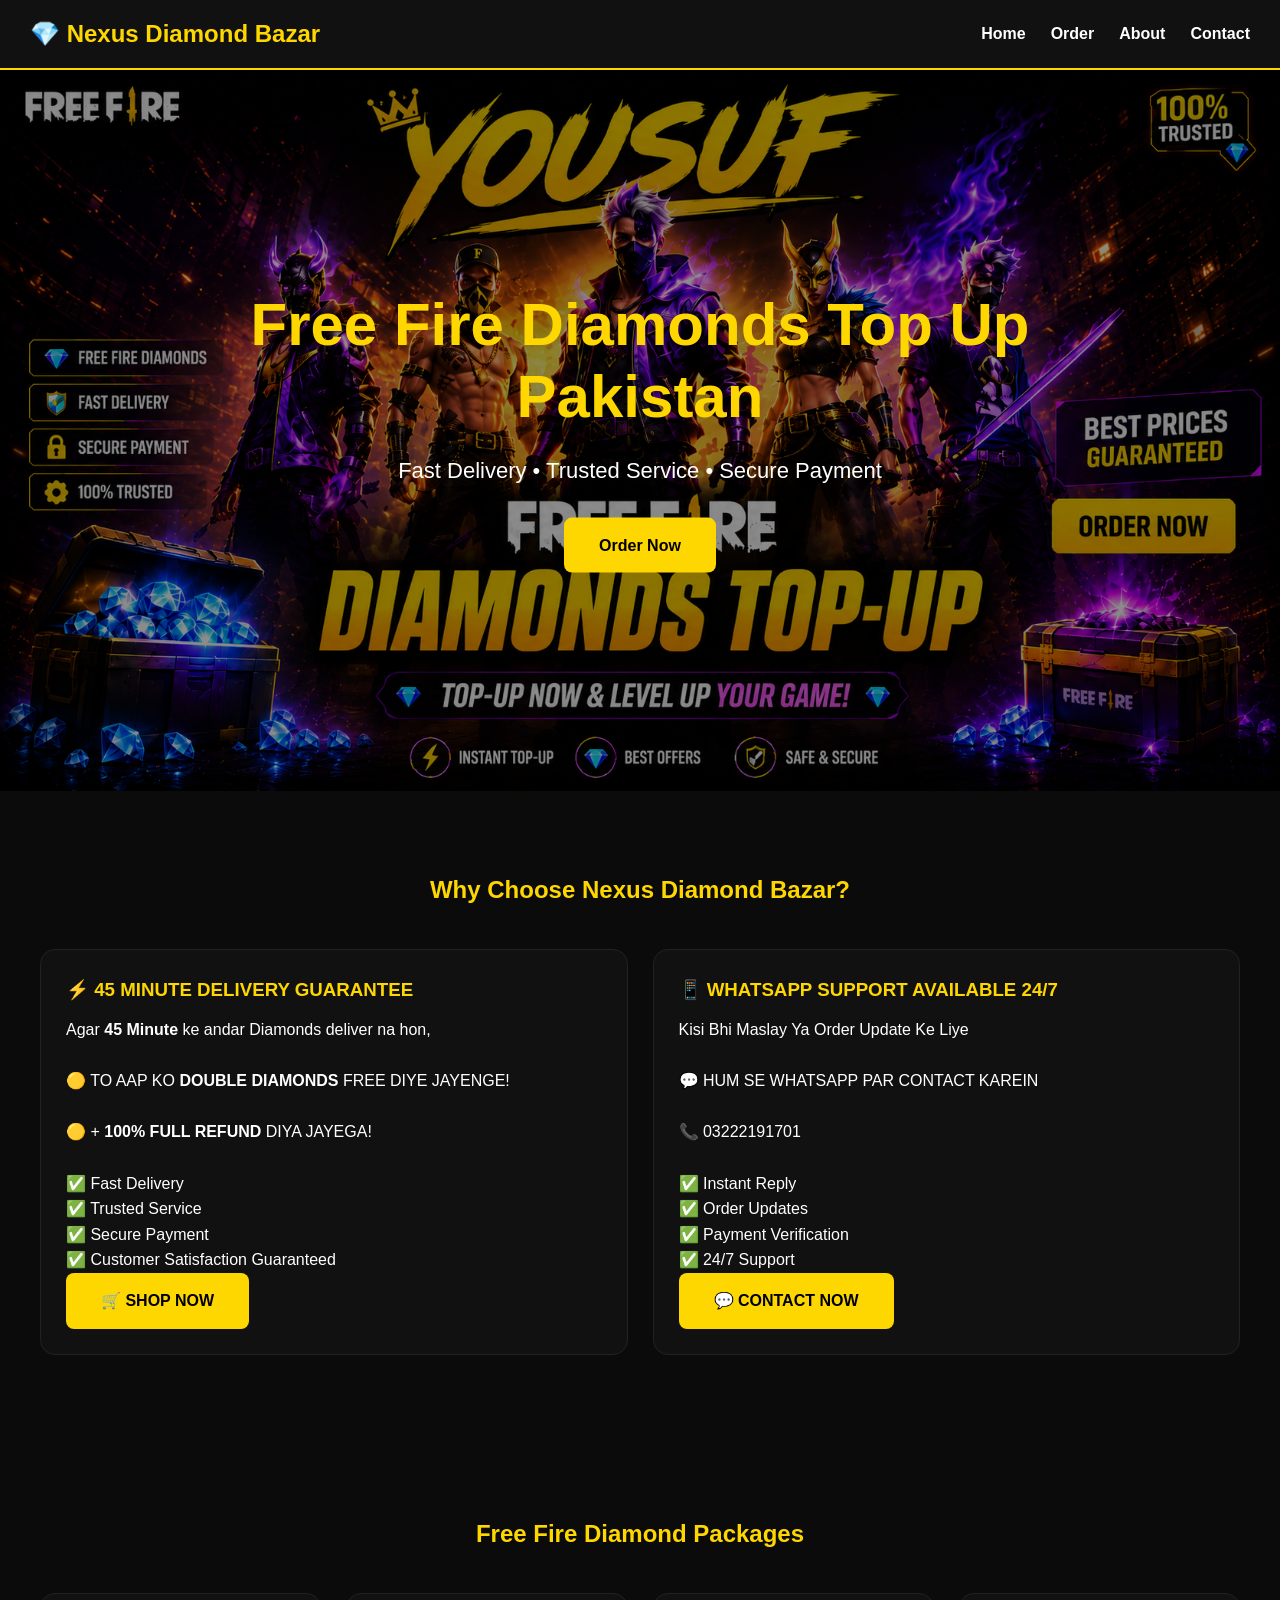
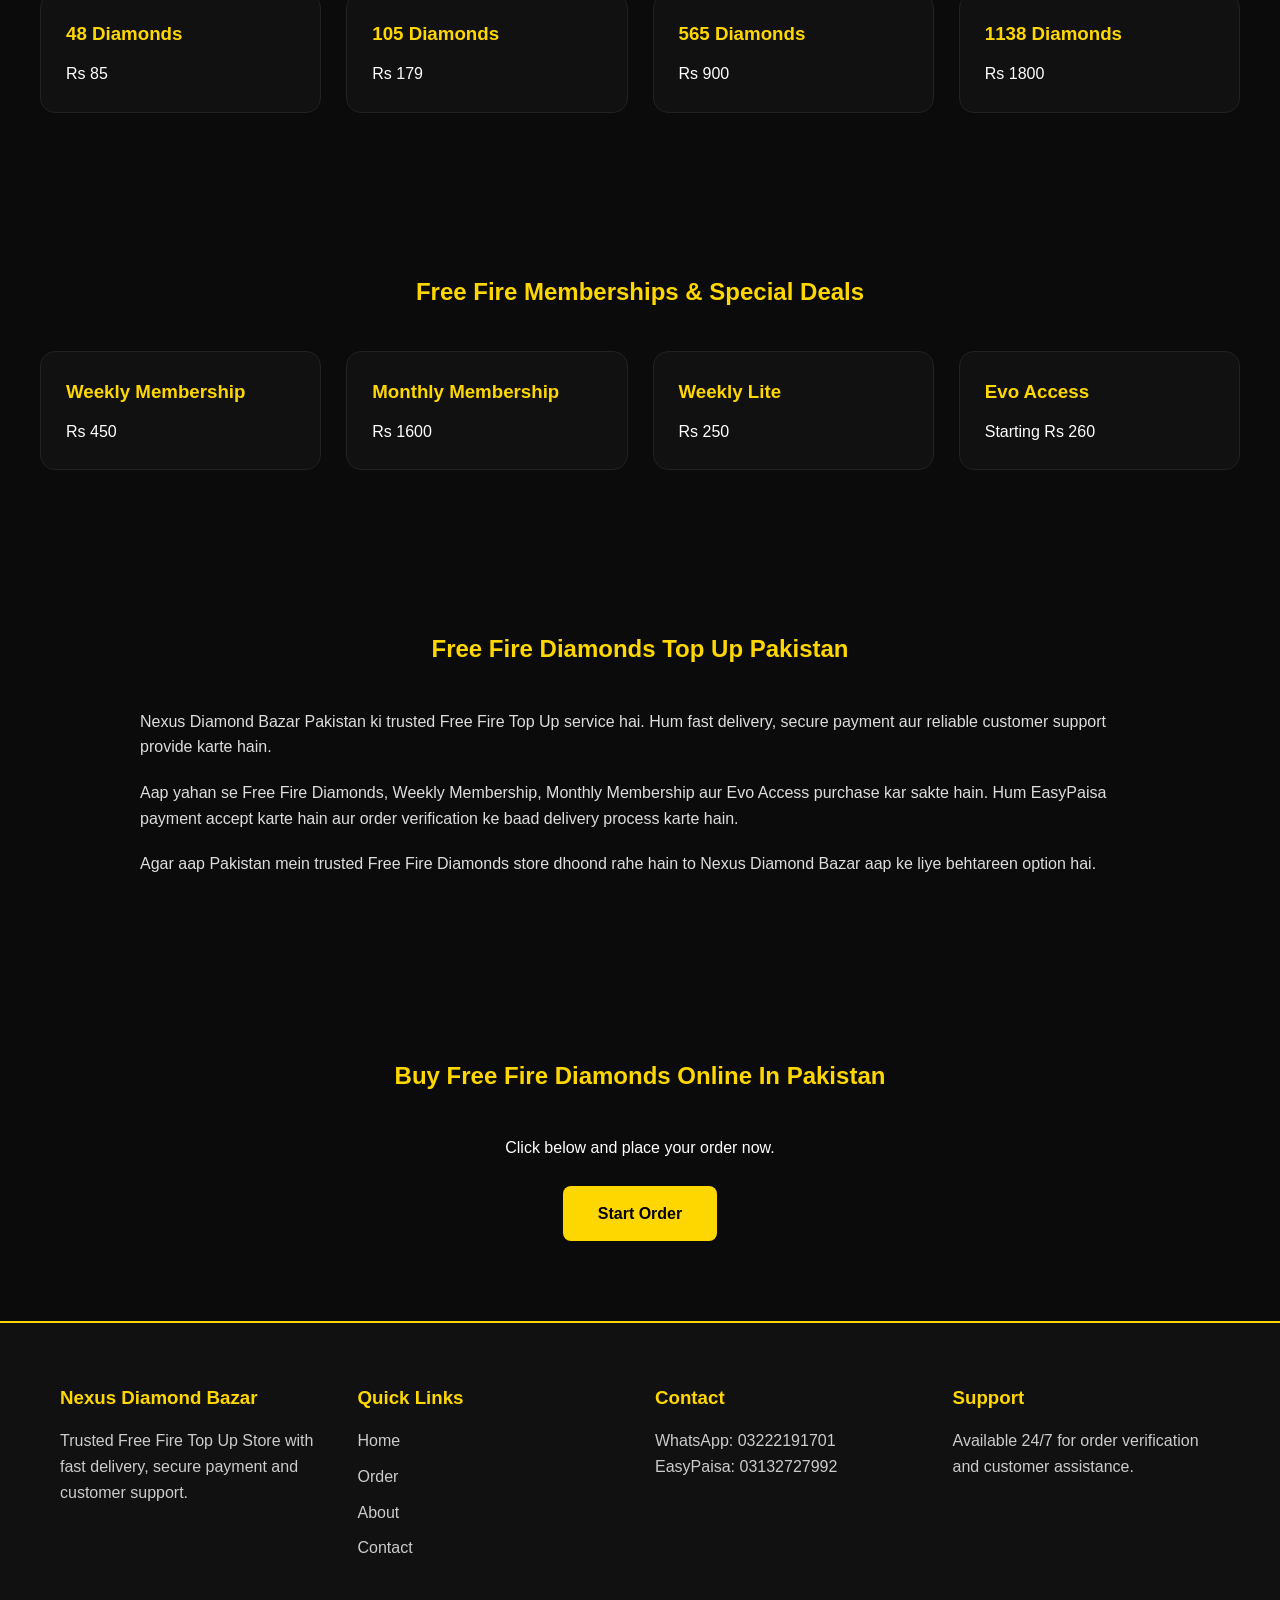
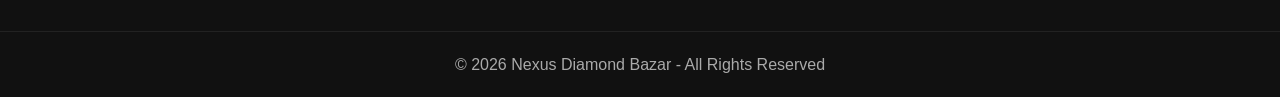
<file: index.html>
<!DOCTYPE html>
<html lang="en">

<head>
<meta charset="UTF-8">
<meta name="viewport" content="width=device-width, initial-scale=1.0">

<title>Free Fire Diamonds Top Up Pakistan | Nexus Diamond Bazar</title>

<meta name="description" content="Buy Free Fire Diamonds in Pakistan with fast delivery, secure EasyPaisa payment and 24/7 WhatsApp support from Nexus Diamond Bazar.">

<meta name="keywords" content="Free Fire Diamonds Pakistan, Free Fire Top Up Pakistan, FF Diamonds, Weekly Membership, Monthly Membership, Evo Access">

<meta name="robots" content="index, follow">

<link rel="canonical" href="https://nexus-diamond-bazar-786.netlify.app/">

<meta property="og:title" content="Free Fire Diamonds Top Up Pakistan | Nexus Diamond Bazar">
<meta property="og:description" content="Fast Delivery • Trusted Service • Secure Payment">
<meta property="og:image" content="nexusimage.png">
<meta property="og:type" content="website">

<meta name="twitter:card" content="summary_large_image">
<meta name="twitter:title" content="Nexus Diamond Bazar">
<meta name="twitter:description" content="Trusted Free Fire Top Up Store">
<meta name="twitter:image" content="nexusimage.png">

<script type="application/ld+json">
{
  "@context":"https://schema.org",
  "@type":"Store",
  "name":"Nexus Diamond Bazar",
  "url":"https://nexus-diamond-bazar-786.netlify.app/",
  "telephone":"+923222191701",
  "description":"Free Fire Diamonds Top Up Pakistan",
  "areaServed":"Pakistan",
  "paymentAccepted":"EasyPaisa"
}
</script>

<link rel="stylesheet" href="style.css">

<style>
 /* ================= TRUST CARDS ================= */

.trust-card{
    background: linear-gradient(135deg,#111,#1a1a1a);
    border:2px solid gold;
    border-radius:15px;
    padding:30px 25px;
    text-align:center;
    box-shadow:0 0 15px rgba(255,215,0,.15);
}

.trust-card h3{
    color:gold;
    font-size:26px;
    font-weight:800;
    text-transform:uppercase;
    line-height:1.4;
    margin-bottom:20px;
}

.trust-card p{
    font-size:17px;
    line-height:2;
    color:#fff;
    margin-bottom:25px;
}

.trust-card strong{
    color:gold;
    font-size:20px;
    font-weight:800;
}

.trust-card .hero-btn{
    margin-top:10px;
}

.trust-card .hero-btn:hover{
    transform:translateY(-3px);
}

/* MOBILE */

@media(max-width:768px){

    .trust-card{
        padding:22px 18px;
    }

    .trust-card h3{
        font-size:20px;
        line-height:1.5;
    }

    .trust-card p{
        font-size:15px;
        line-height:1.8;
    }

    .trust-card strong{
        font-size:17px;
    }
}
</style>

</head>

<body>

<!-- ================= NAVBAR ================= -->

<header class="header">

    <div class="logo">
        💎 Nexus Diamond Bazar
    </div>

    <div class="menu-btn" onclick="toggleMenu()">
        ☰
    </div>

    <nav class="navbar" id="navbar">
        <a href="index.html">Home</a>
        <a href="payment.html">Order</a>
        <a href="about.html">About</a>
        <a href="contact.html">Contact</a>
    </nav>

</header>

<!-- ================= HERO ================= -->

<section class="hero">

    <img src="nexusimage.png"
         alt="Free Fire Diamonds Top Up Pakistan"
         class="hero-img">

    <div class="hero-content">
        <h1>Free Fire Diamonds Top Up Pakistan</h1>

        <p>
            Fast Delivery • Trusted Service • Secure Payment
        </p>

        <a href="payment.html" class="hero-btn">
            Order Now
        </a>
    </div>

</section>

<!-- ================= TRUST SECTION ================= -->

<section class="features">

    <h2>Why Choose Nexus Diamond Bazar?</h2>

    <div class="cards">

<div class="card">

    <h3>⚡ 45 MINUTE DELIVERY GUARANTEE</h3>

    <p>
        Agar <strong>45 Minute</strong> ke andar Diamonds deliver na hon,

        <br><br>

        🟡 TO AAP KO <strong>DOUBLE DIAMONDS</strong> FREE DIYE JAYENGE!

        <br><br>

        🟡 + <strong>100% FULL REFUND</strong> DIYA JAYEGA!

        <br><br>

        ✅ Fast Delivery
        <br>
        ✅ Trusted Service
        <br>
        ✅ Secure Payment
        <br>
        ✅ Customer Satisfaction Guaranteed

    </p>

    <a href="payment.html" class="hero-btn">
        🛒 SHOP NOW
    </a>

</div>

<div class="card">

    <h3>📱 WHATSAPP SUPPORT AVAILABLE 24/7</h3>

    <p>

        Kisi Bhi Maslay Ya Order Update Ke Liye

        <br><br>

        💬 HUM SE WHATSAPP PAR CONTACT KAREIN

        <br><br>

        📞 03222191701

        <br><br>

        ✅ Instant Reply
        <br>
        ✅ Order Updates
        <br>
        ✅ Payment Verification
        <br>
        ✅ 24/7 Support

    </p>

    <a href="https://wa.me/923222191701" class="hero-btn">
        💬 CONTACT NOW
    </a>

</div>

</section>

<!-- ================= POPULAR PACKAGES ================= -->

<section class="popular">

    <h2>Free Fire Diamond Packages</h2>

    <div class="cards">

        <div class="card">
            <h3>48 Diamonds</h3>
            <p>Rs 85</p>
        </div>

        <div class="card">
            <h3>105 Diamonds</h3>
            <p>Rs 179</p>
        </div>

        <div class="card">
            <h3>565 Diamonds</h3>
            <p>Rs 900</p>
        </div>

        <div class="card">
            <h3>1138 Diamonds</h3>
            <p>Rs 1800</p>
        </div>

    </div>

</section>

<!-- ================= SPECIAL DEALS ================= -->

<section class="deals">

    <h2>Free Fire Memberships & Special Deals</h2>

    <div class="cards">

        <div class="card">
            <h3>Weekly Membership</h3>
            <p>Rs 450</p>
        </div>

        <div class="card">
            <h3>Monthly Membership</h3>
            <p>Rs 1600</p>
        </div>

        <div class="card">
            <h3>Weekly Lite</h3>
            <p>Rs 250</p>
        </div>

        <div class="card">
            <h3>Evo Access</h3>
            <p>Starting Rs 260</p>
        </div>

    </div>

</section>

<!-- ================= SEO CONTENT ================= -->

<section class="about-section">

    <div class="about-container">

        <h2>Free Fire Diamonds Top Up Pakistan</h2>

        <p>
            Nexus Diamond Bazar Pakistan ki trusted Free Fire Top Up
            service hai. Hum fast delivery, secure payment aur
            reliable customer support provide karte hain.
        </p>

        <p>
            Aap yahan se Free Fire Diamonds, Weekly Membership,
            Monthly Membership aur Evo Access purchase kar sakte hain.
            Hum EasyPaisa payment accept karte hain aur order
            verification ke baad delivery process karte hain.
        </p>

        <p>
            Agar aap Pakistan mein trusted Free Fire Diamonds store
            dhoond rahe hain to Nexus Diamond Bazar aap ke liye
            behtareen option hai.
        </p>

    </div>

</section>

<!-- ================= CTA ================= -->

<section class="cta">

    <h2>Buy Free Fire Diamonds Online In Pakistan</h2>

    <p>
        Click below and place your order now.
    </p>

    <a href="payment.html" class="hero-btn">
        Start Order
    </a>

</section>

<!-- ================= FOOTER ================= -->

<footer class="footer">

    <div class="footer-container">

        <div class="footer-box">

            <h3>Nexus Diamond Bazar</h3>

            <p>
                Trusted Free Fire Top Up Store with fast delivery,
                secure payment and customer support.
            </p>

        </div>

        <div class="footer-box">

            <h3>Quick Links</h3>

            <a href="index.html">Home</a>
            <a href="payment.html">Order</a>
            <a href="about.html">About</a>
            <a href="contact.html">Contact</a>

        </div>

        <div class="footer-box">

            <h3>Contact</h3>

            <p>WhatsApp: 03222191701</p>
            <p>EasyPaisa: 03132727992</p>

        </div>

        <div class="footer-box">

            <h3>Support</h3>

            <p>
                Available 24/7 for order verification and customer assistance.
            </p>

        </div>

    </div>

    <div class="footer-bottom">
        © 2026 Nexus Diamond Bazar - All Rights Reserved
    </div>

</footer>

<script src="script.js"></script>

</body>
</html>
</file>
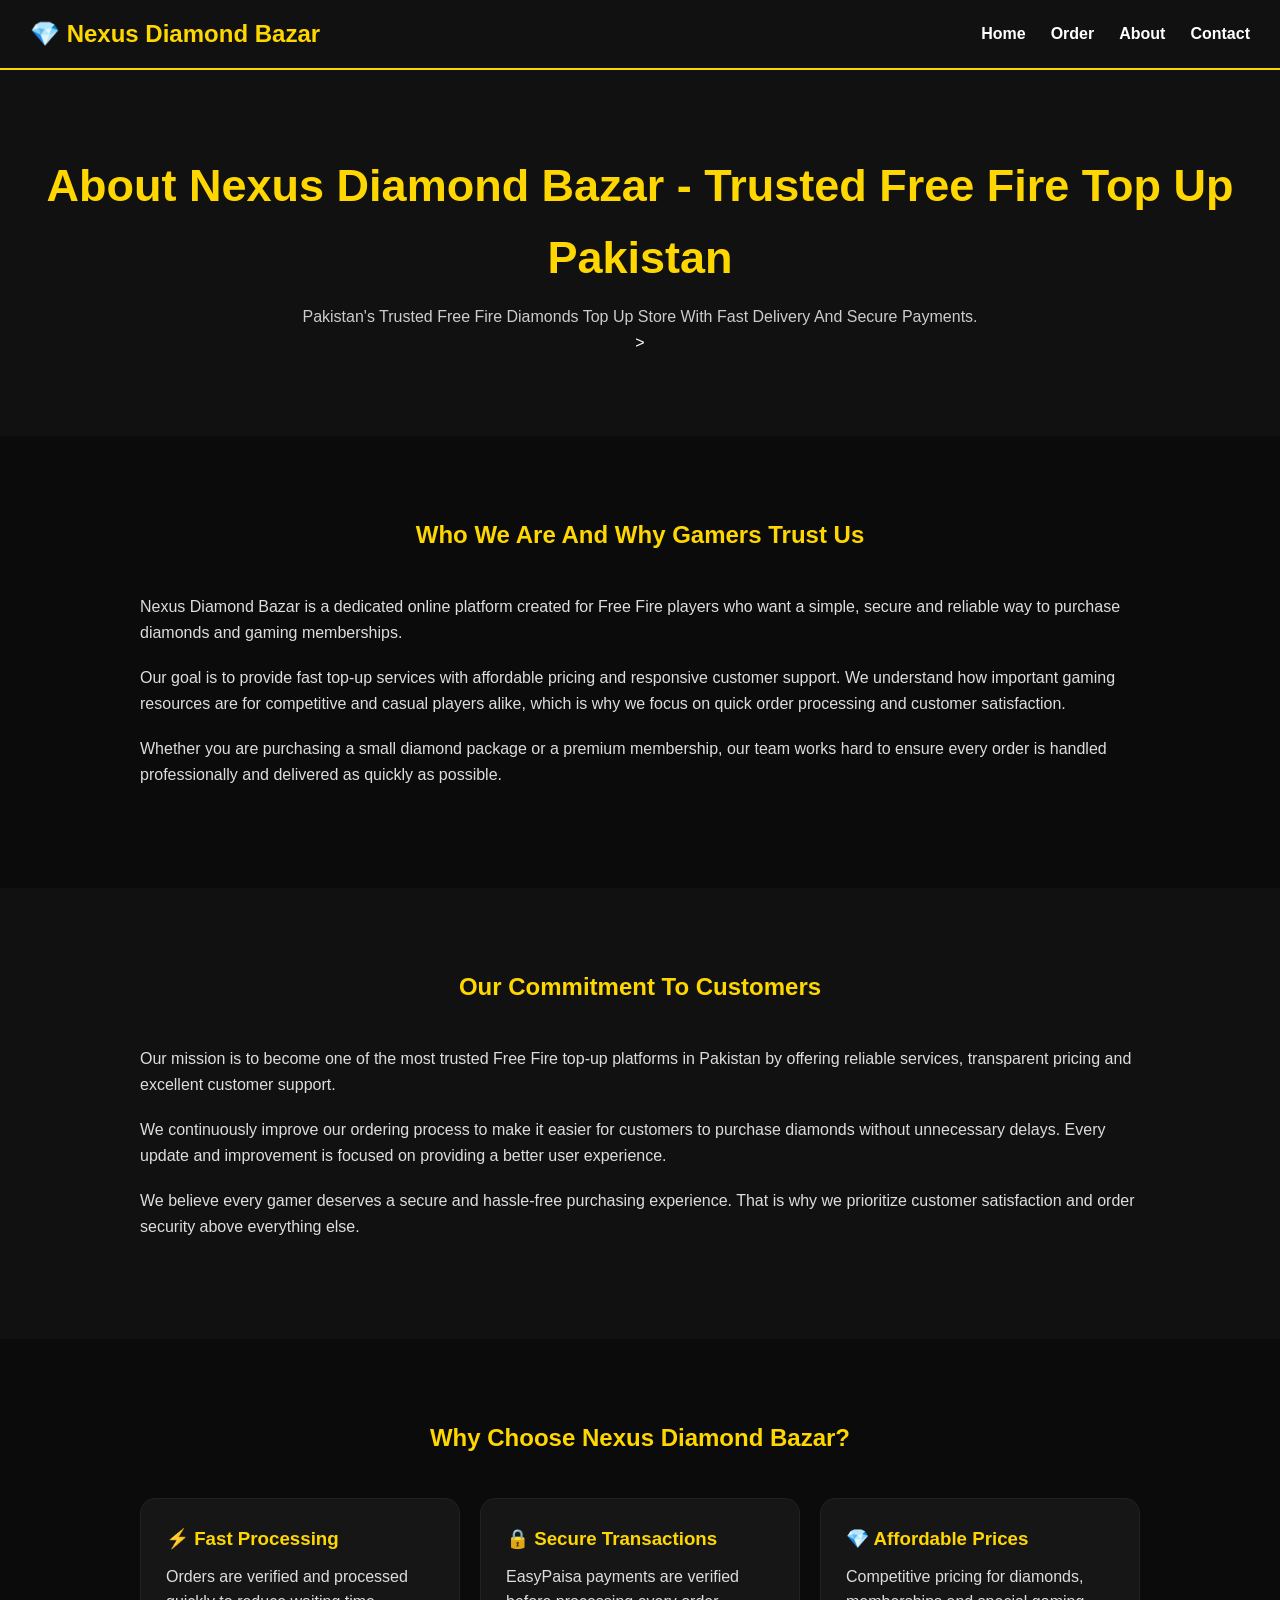
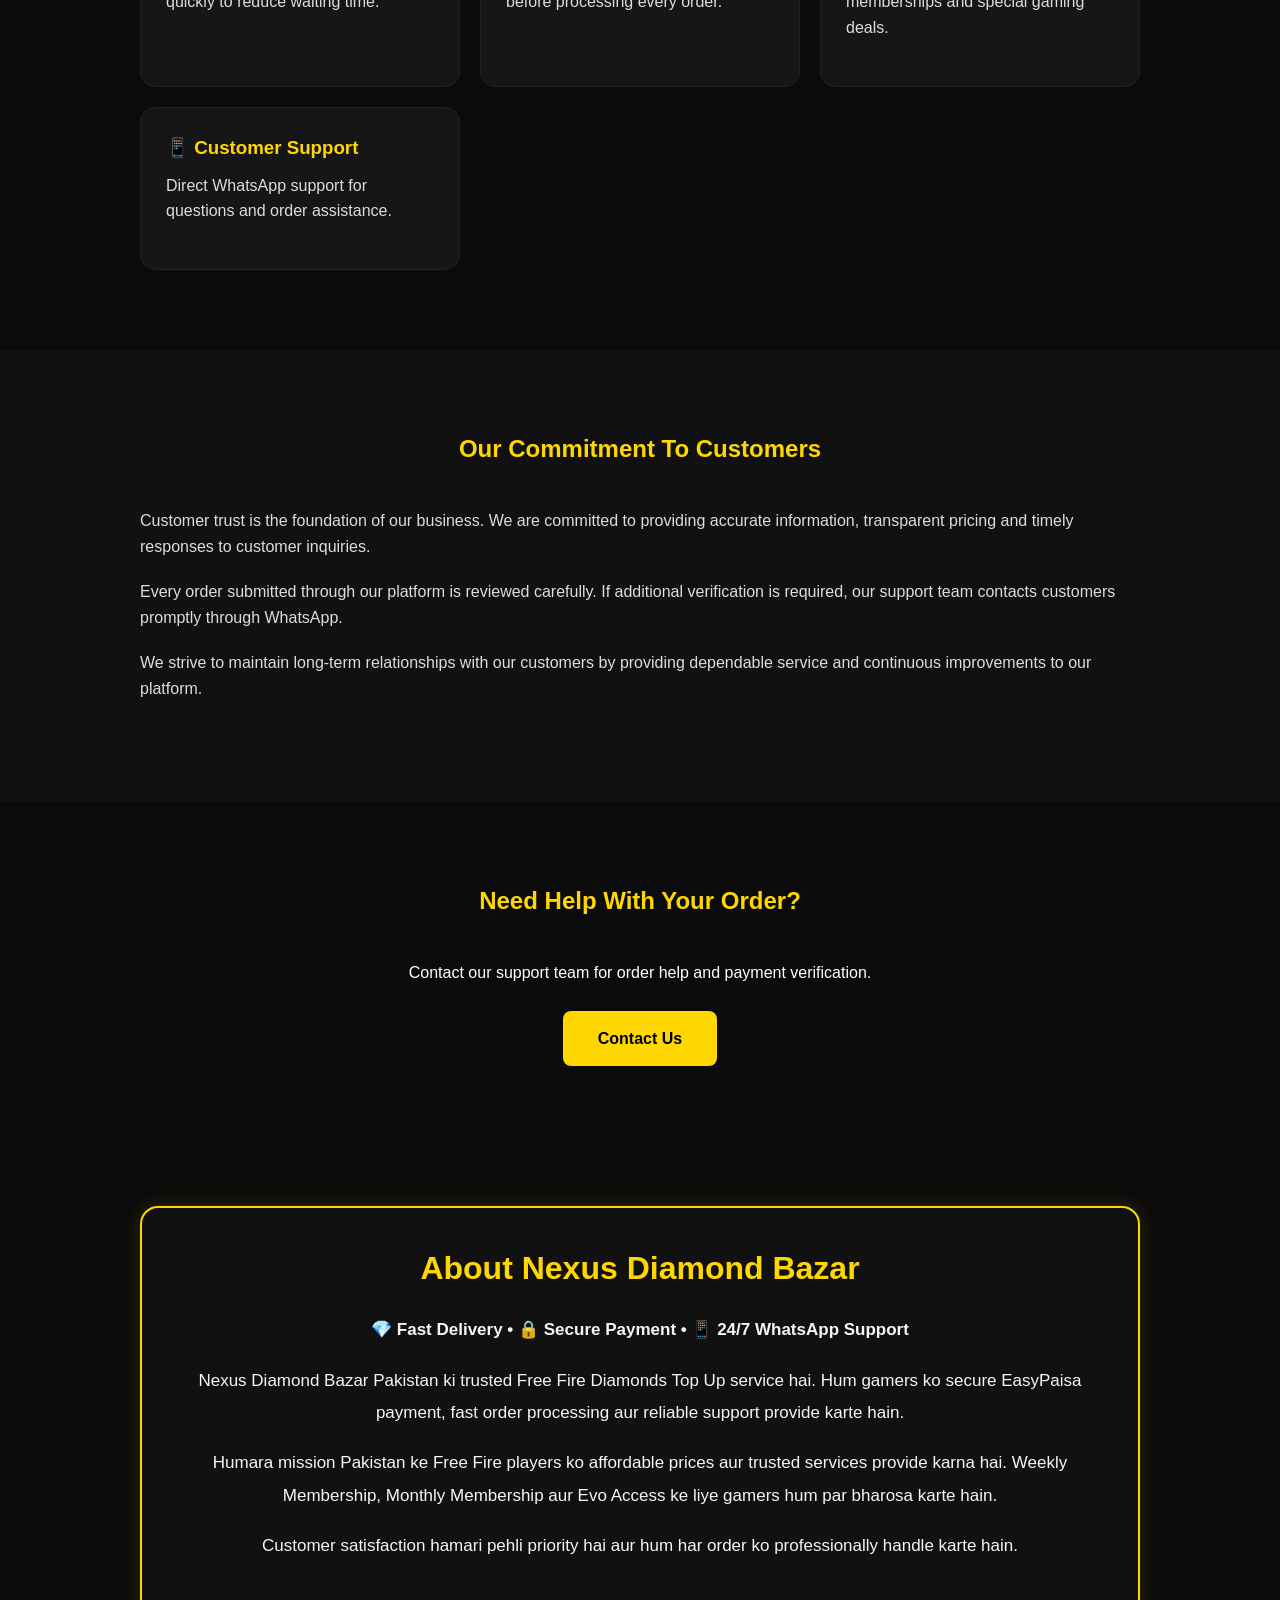
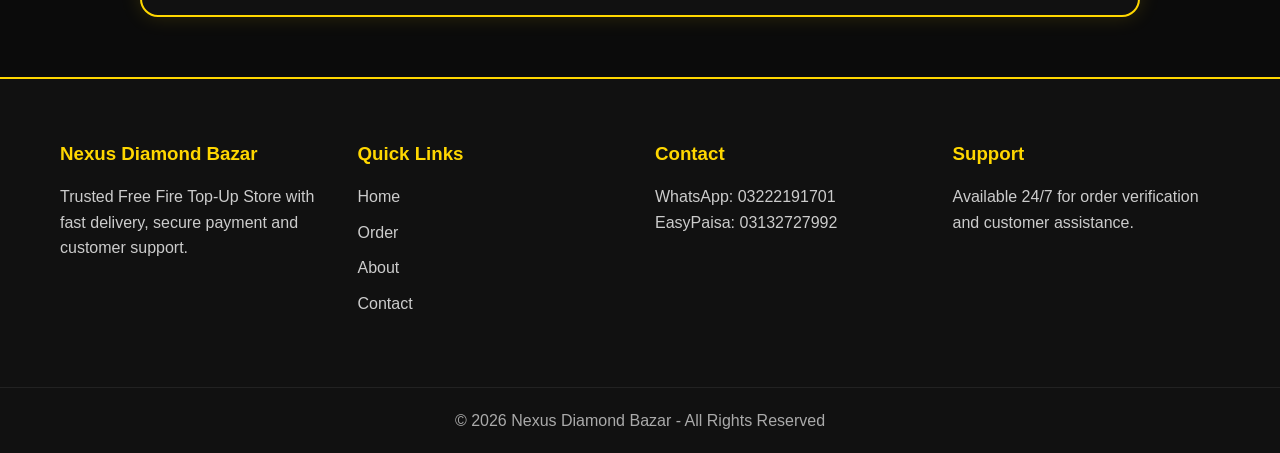
<file: about.html>
<!DOCTYPE html>
<html lang="en">
<head>
<meta charset="UTF-8">
<meta name="viewport" content="width=device-width, initial-scale=1.0">
<title>About Nexus Diamond Bazar | Trusted Free Fire Top Up Pakistan</title>

<meta name="description" content="Learn about Nexus Diamond Bazar, Pakistan's trusted Free Fire Diamonds Top Up platform. Fast delivery, secure EasyPaisa payments and 24/7 WhatsApp support.">

<meta name="keywords" content="About Nexus Diamond Bazar, Free Fire Top Up Pakistan, Buy Free Fire Diamonds Pakistan, FF Diamonds Pakistan, Weekly Membership Pakistan">

<meta name="robots" content="index, follow">

<link rel="canonical" href="https://nexus-diamond-bazar-786.netlify.app/about.html">

<meta property="og:title" content="About Nexus Diamond Bazar">
<meta property="og:description" content="Trusted Free Fire Diamonds Top Up Platform In Pakistan">
<meta property="og:image" content="nexusimage.png">
<meta property="og:type" content="website">

<meta name="twitter:card" content="summary_large_image">

<script type="application/ld+json">
{
 "@context":"https://schema.org",
 "@type":"Organization",
 "name":"Nexus Diamond Bazar",
 "url":"https://nexus-diamond-bazar-786.netlify.app/",
 "telephone":"+923222191701",
 "description":"Trusted Free Fire Diamond Top Up Platform In Pakistan"
}
</script>

<link rel="stylesheet" href="style.css">

<style>
    .seo-content{
max-width:1000px;
margin:60px auto;
padding:35px 25px;
background:#111;
border:2px solid gold;
border-radius:18px;
text-align:center;
box-shadow:0 0 20px rgba(255,215,0,.15);
}

.seo-content h2{
color:gold;
font-size:32px;
margin-bottom:20px;
}

.seo-tagline{
color:gold;
font-weight:700;
margin-bottom:25px;
font-size:18px;
}

.seo-content p{
color:#f5f5f5;
line-height:1.9;
font-size:17px;
margin-bottom:18px;
}
</style>

</head>
<body>

<!-- ================= NAVBAR ================= -->

<header class="header">

    <div class="logo">
        💎 Nexus Diamond Bazar
    </div>

    <div class="menu-btn" onclick="toggleMenu()">
        ☰
    </div>

    <nav class="navbar" id="navbar">
        <a href="index.html">Home</a>
        <a href="payment.html">Order</a>
        <a href="about.html">About</a>
        <a href="contact.html">Contact</a>
    </nav>

</header>

<!-- ================= PAGE HERO ================= -->

<section class="page-hero">

    <div class="page-hero-content">

        <h1>About Nexus Diamond Bazar - Trusted Free Fire Top Up Pakistan</h1>

      <p>
Pakistan's Trusted Free Fire Diamonds Top Up Store With Fast Delivery And Secure Payments.
</p>>

    </div>

</section>

<!-- ================= ABOUT SECTION ================= -->

<section class="about-section">

    <div class="about-container">

       <h2>Who We Are And Why Gamers Trust Us</h2>

        <p>
            Nexus Diamond Bazar is a dedicated online platform created for
            Free Fire players who want a simple, secure and reliable way
            to purchase diamonds and gaming memberships.
        </p>

        <p>
            Our goal is to provide fast top-up services with affordable
            pricing and responsive customer support. We understand how
            important gaming resources are for competitive and casual
            players alike, which is why we focus on quick order processing
            and customer satisfaction.
        </p>

        <p>
            Whether you are purchasing a small diamond package or a premium
            membership, our team works hard to ensure every order is handled
            professionally and delivered as quickly as possible.
        </p>

    </div>

</section>

<!-- ================= MISSION ================= -->

<section class="about-section dark-section">

    <div class="about-container">

       <h2>Our Commitment To Customers</h2>

        <p>
            Our mission is to become one of the most trusted Free Fire
            top-up platforms in Pakistan by offering reliable services,
            transparent pricing and excellent customer support.
        </p>

        <p>
            We continuously improve our ordering process to make it easier
            for customers to purchase diamonds without unnecessary delays.
            Every update and improvement is focused on providing a better
            user experience.
        </p>

        <p>
            We believe every gamer deserves a secure and hassle-free
            purchasing experience. That is why we prioritize customer
            satisfaction and order security above everything else.
        </p>

    </div>

</section>

<!-- ================= WHY CHOOSE US ================= -->

<section class="about-section">

    <div class="about-container">

        <h2>Why Choose Nexus Diamond Bazar?</h2>

        <div class="about-cards">

            <div class="about-card">
                <h3>⚡ Fast Processing</h3>
                <p>
                    Orders are verified and processed quickly to reduce
                    waiting time.
                </p>
            </div>

            <div class="about-card">
                <h3>🔒 Secure Transactions</h3>
                <p>
                    EasyPaisa payments are verified before processing
                    every order.
                </p>
            </div>

            <div class="about-card">
                <h3>💎 Affordable Prices</h3>
                <p>
                    Competitive pricing for diamonds, memberships and
                    special gaming deals.
                </p>
            </div>

            <div class="about-card">
                <h3>📱 Customer Support</h3>
                <p>
                    Direct WhatsApp support for questions and order
                    assistance.
                </p>
            </div>

        </div>

    </div>

</section>

<!-- ================= CUSTOMER COMMITMENT ================= -->

<section class="about-section dark-section">

    <div class="about-container">

        <h2>Our Commitment To Customers</h2>

        <p>
            Customer trust is the foundation of our business. We are
            committed to providing accurate information, transparent
            pricing and timely responses to customer inquiries.
        </p>

        <p>
            Every order submitted through our platform is reviewed
            carefully. If additional verification is required, our
            support team contacts customers promptly through WhatsApp.
        </p>

        <p>
            We strive to maintain long-term relationships with our
            customers by providing dependable service and continuous
            improvements to our platform.
        </p>

    </div>

</section>

<!-- ================= CONTACT CTA ================= -->

<section class="cta">

    <h2>Need Help With Your Order?</h2>

    <p>
        Contact our support team for order help and payment verification.
    </p>

    <a href="contact.html" class="hero-btn">
        Contact Us
    </a>

</section>

<section class="seo-content">

<h2>About Nexus Diamond Bazar</h2>

<p class="seo-tagline">
💎 Fast Delivery • 🔒 Secure Payment • 📱 24/7 WhatsApp Support
</p>

<p>
Nexus Diamond Bazar Pakistan ki trusted Free Fire Diamonds Top Up service hai.
Hum gamers ko secure EasyPaisa payment, fast order processing aur reliable support provide karte hain.
</p>

<p>
Humara mission Pakistan ke Free Fire players ko affordable prices aur trusted services provide karna hai.
Weekly Membership, Monthly Membership aur Evo Access ke liye gamers hum par bharosa karte hain.
</p>

<p>
Customer satisfaction hamari pehli priority hai aur hum har order ko professionally handle karte hain.
</p>

</section>

<!-- ================= FOOTER ================= -->

<footer class="footer">

    <div class="footer-container">

        <div class="footer-box">

            <h3>Nexus Diamond Bazar</h3>

            <p>
                Trusted Free Fire Top-Up Store with fast delivery,
                secure payment and customer support.
            </p>

        </div>

        <div class="footer-box">

            <h3>Quick Links</h3>

            <a href="index.html">Home</a>
            <a href="payment.html">Order</a>
            <a href="about.html">About</a>
            <a href="contact.html">Contact</a>

        </div>

        <div class="footer-box">

            <h3>Contact</h3>

            <p>WhatsApp: 03222191701</p>
            <p>EasyPaisa: 03132727992</p>

        </div>

        <div class="footer-box">

            <h3>Support</h3>

            <p>
                Available 24/7 for order verification and customer assistance.
            </p>

        </div>

    </div>

    <div class="footer-bottom">
        © 2026 Nexus Diamond Bazar - All Rights Reserved
    </div>

</footer>

<script src="script.js"></script>

</body>
</html>
</file>
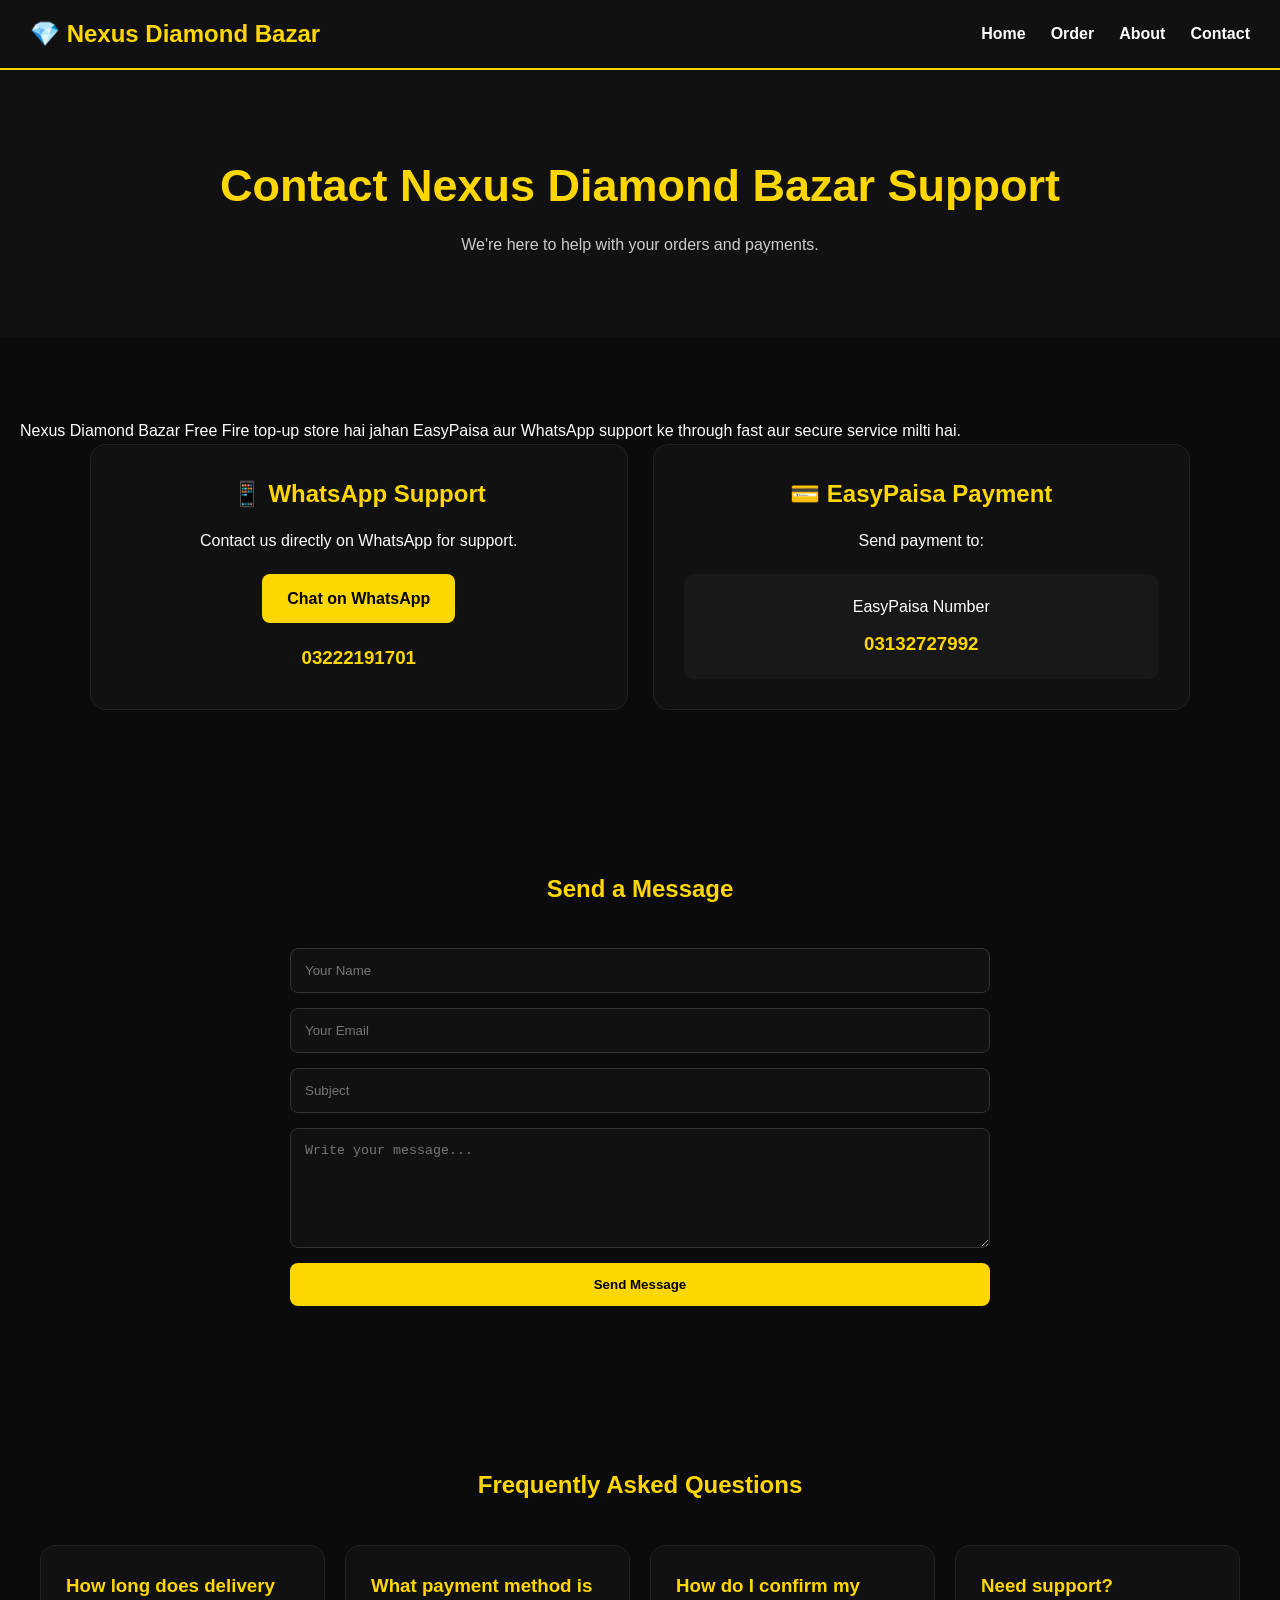
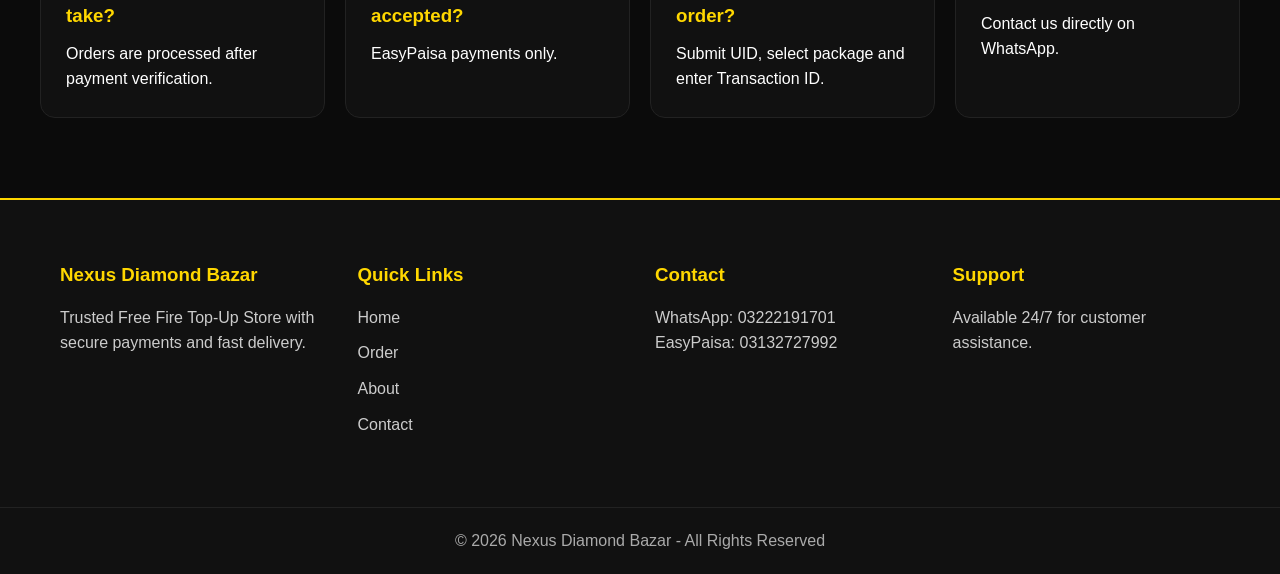
<file: contact.html>
<!DOCTYPE html>
<html lang="en">
<head>
<meta charset="UTF-8">
<meta name="viewport" content="width=device-width, initial-scale=1.0">

<title>Contact Nexus Diamond Bazar | Free Fire Top Up Support</title>

<meta name="description" content="Contact Nexus Diamond Bazar for Free Fire top-up support. WhatsApp aur EasyPaisa se fast aur secure help milti hai.">

<meta name="keywords" content="Free Fire top up Pakistan, Nexus Diamond Bazar contact, WhatsApp support, EasyPaisa payment">

<meta name="robots" content="index, follow">

<!-- Open Graph (WhatsApp/Facebook preview ke liye) -->
<meta property="og:title" content="Contact Nexus Diamond Bazar">
<meta property="og:description" content="Free Fire top-up support via WhatsApp aur EasyPaisa. Fast delivery service.">


<link rel="stylesheet" href="style.css">
</head>
<body>

<!-- ================= NAVBAR ================= -->

<header class="header">

    <div class="logo">
        💎 Nexus Diamond Bazar
    </div>

    <div class="menu-btn" onclick="toggleMenu()">
        ☰
    </div>

    <nav class="navbar" id="navbar">
        <a href="index.html">Home</a>
        <a href="payment.html">Order</a>
        <a href="about.html">About</a>
        <a href="contact.html">Contact</a>
    </nav>

</header>

<!-- ================= PAGE HERO ================= -->

<section class="page-hero">

    <div class="page-hero-content">

        <h1>Contact Nexus Diamond Bazar Support</h1>

        <p>
            We're here to help with your orders and payments.
        </p>

    </div>

</section>

<!-- ================= CONTACT INFO ================= -->

<section class="contact-section">

<p class="seo-text">
Nexus Diamond Bazar Free Fire top-up store hai jahan EasyPaisa aur WhatsApp support ke through fast aur secure service milti hai.
</p>

    <div class="contact-container">

        <div class="contact-card">

            <h2>📱 WhatsApp Support</h2>

            <p>
                Contact us directly on WhatsApp for support.
            </p>

            <a
                href="https://wa.me/923222191701?text=Hello%20I%20need%20Free%20Fire%20top-up%20support"
                target="_blank"
                class="contact-btn"
            >
                Chat on WhatsApp
            </a>

            <h3 class="contact-number">
                03222191701
            </h3>

        </div>

        <div class="contact-card">

            <h2>💳 EasyPaisa Payment</h2>

            <p>
                Send payment to:
            </p>

            <div class="payment-box">

                <span>EasyPaisa Number</span>

                <h3>03132727992</h3>

            </div>

        </div>

    </div>

</section>

<!-- ================= CONTACT FORM ================= -->

<section class="contact-form-section">

    <div class="form-container">

        <h2>Send a Message</h2>

        <form onsubmit="sendWhatsApp(event)">

            <input
                type="text"
                id="name"
                placeholder="Your Name"
                required
            >

            <input
                type="email"
                id="email"
                placeholder="Your Email"
                required
            >

            <input
                type="text"
                id="subject"
                placeholder="Subject"
                required
            >

            <textarea
                id="message"
                rows="6"
                placeholder="Write your message..."
                required
            ></textarea>

            <button type="submit">
                Send Message
            </button>

        </form>

    </div>

</section>

<!-- ================= FAQ ================= -->

<section class="faq-section">

    <h2>Frequently Asked Questions</h2>

    <div class="faq-container">

        <div class="faq-card">

            <h3>How long does delivery take?</h3>

            <p>
                Orders are processed after payment verification.
            </p>

        </div>

        <div class="faq-card">

            <h3>What payment method is accepted?</h3>

            <p>
                EasyPaisa payments only.
            </p>

        </div>

        <div class="faq-card">

            <h3>How do I confirm my order?</h3>

            <p>
                Submit UID, select package and enter Transaction ID.
            </p>

        </div>

        <div class="faq-card">

            <h3>Need support?</h3>

            <p>
                Contact us directly on WhatsApp.
            </p>

        </div>

    </div>

</section>

<!-- ================= FOOTER ================= -->

<footer class="footer">

    <div class="footer-container">

        <div class="footer-box">

            <h3>Nexus Diamond Bazar</h3>

            <p>
                Trusted Free Fire Top-Up Store with secure payments and fast delivery.
            </p>

        </div>

        <div class="footer-box">

            <h3>Quick Links</h3>

            <a href="index.html">Home</a>
            <a href="payment.html">Order</a>
            <a href="about.html">About</a>
            <a href="contact.html">Contact</a>

        </div>

        <div class="footer-box">

            <h3>Contact</h3>

            <p>WhatsApp: 03222191701</p>
            <p>EasyPaisa: 03132727992</p>

        </div>

        <div class="footer-box">

            <h3>Support</h3>

            <p>
                Available 24/7 for customer assistance.
            </p>

        </div>

    </div>

    <div class="footer-bottom">
        © 2026 Nexus Diamond Bazar - All Rights Reserved
    </div>

</footer>

<script src="script.js"></script>


<script type="application/ld+json">
{
  "@context": "https://schema.org",
  "@type": "Organization",
  "name": "Nexus Diamond Bazar",
  "telephone": "+923222191701",
  "contactPoint": {
    "@type": "ContactPoint",
    "contactType": "customer support"
  }
}
</script>

</body>
</html>
</file>
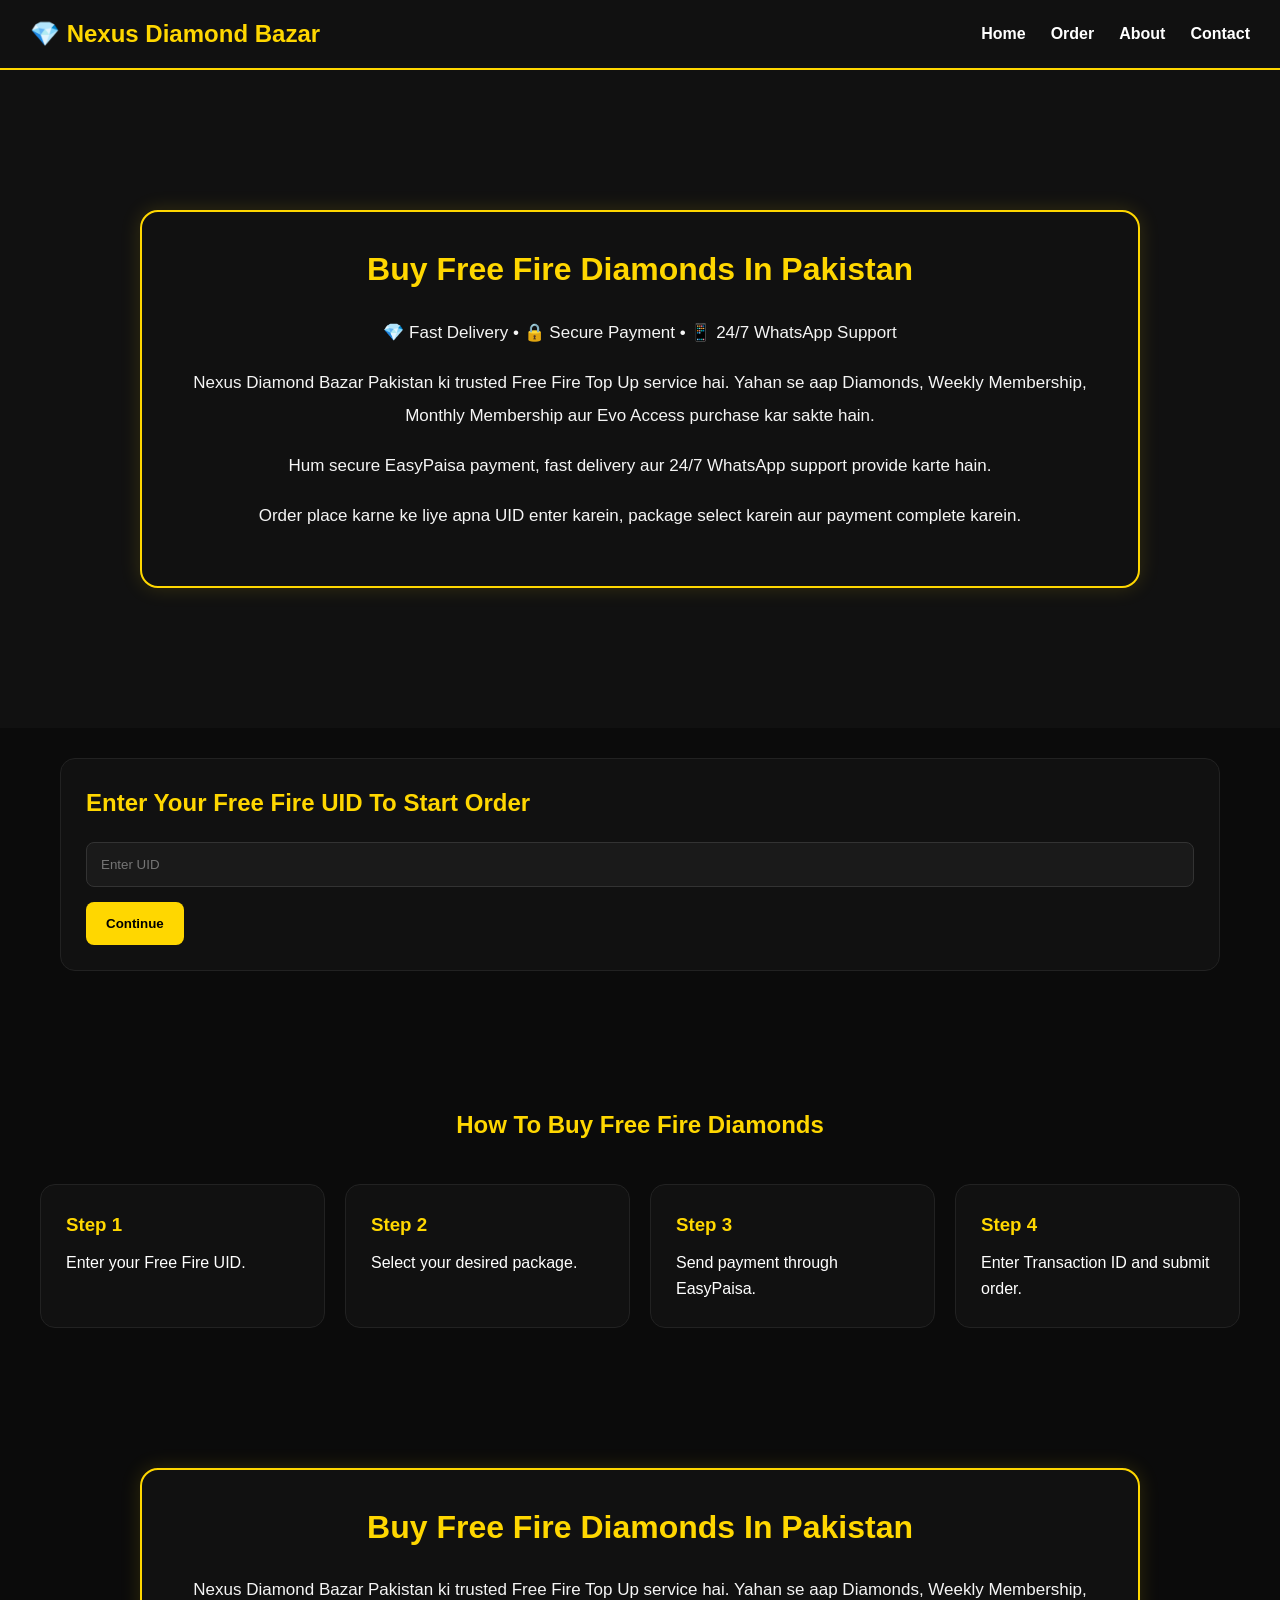
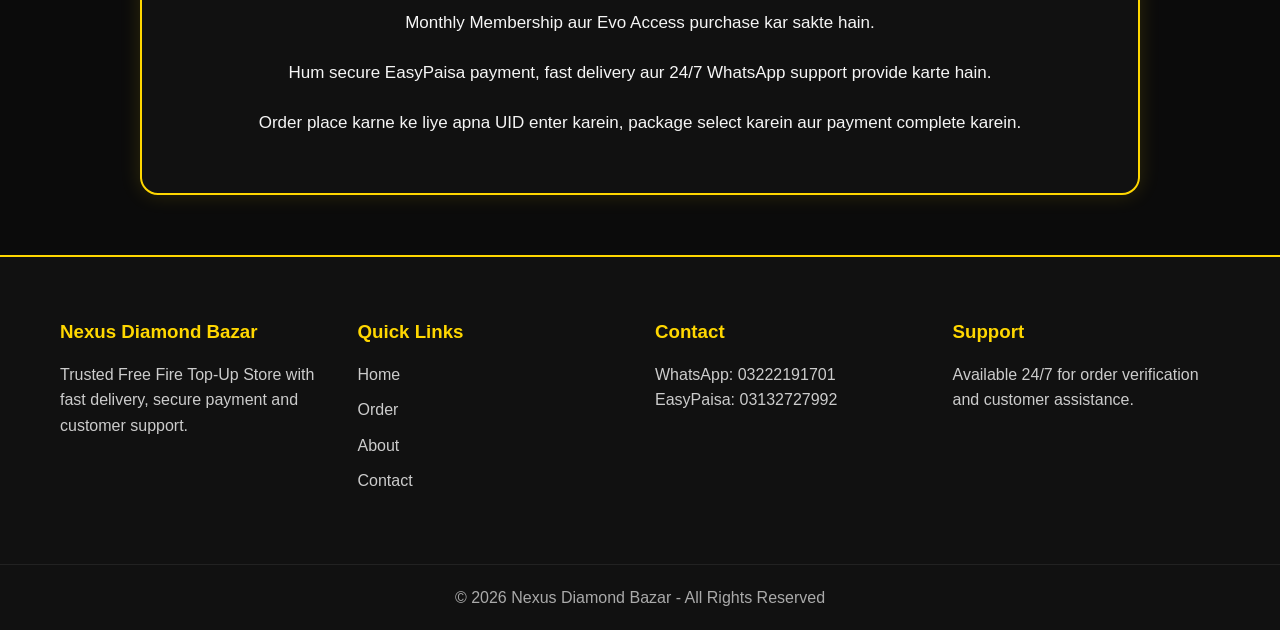
<file: payment.html>
<!DOCTYPE html>
<html lang="en">
<head>
<meta charset="UTF-8">
<meta name="viewport" content="width=device-width, initial-scale=1.0">
<title>Buy Free Fire Diamonds Pakistan | Order Now | Nexus Diamond Bazar</title>

<meta name="description" content="Buy Free Fire Diamonds in Pakistan with secure EasyPaisa payment, fast delivery and 24/7 WhatsApp support. Order Weekly Membership, Monthly Membership and Evo Access.">

<meta name="keywords" content="Free Fire Diamonds Pakistan, Buy Free Fire Diamonds, FF Top Up Pakistan, Weekly Membership Pakistan, Monthly Membership, Evo Access, EasyPaisa Top Up">

<meta name="robots" content="index, follow">

<link rel="canonical" href="https://nexus-diamond-bazar-786.netlify.app/payment.html">

<meta property="og:title" content="Buy Free Fire Diamonds Pakistan">
<meta property="og:description" content="Fast Delivery • EasyPaisa Payment • 24/7 WhatsApp Support">
<meta property="og:image" content="nexusimage.png">
<meta property="og:type" content="website">

<meta name="twitter:card" content="summary_large_image">
<meta name="twitter:title" content="Buy Free Fire Diamonds Pakistan">
<meta name="twitter:description" content="Fast Delivery • Secure Payment">
<meta name="twitter:image" content="nexusimage.png">

<script type="application/ld+json">
{
  "@context":"https://schema.org",
  "@type":"Service",
  "name":"Free Fire Diamond Top Up",
  "provider":{
    "@type":"Organization",
    "name":"Nexus Diamond Bazar"
  },
  "areaServed":"Pakistan",
  "availableChannel":{
    "@type":"ServiceChannel",
    "servicePhone":"+923222191701"
  }
}
</script>

<link rel="stylesheet" href="style.css">

<style>
.error{
    color:#ff4d4d;
    font-size:14px;
    margin-top:8px;
    display:none;
}

.back-btn{
    background:linear-gradient(135deg,#d8c51d,#ccae29);
    color:#000000;
    border:none;
    padding:12px 24px;
    border-radius:12px;
    font-weight:600;
    cursor:pointer;
    margin-bottom:15px;
    box-shadow:0 4px 15px rgba(209, 178, 38, 0.35);
    transition:.3s;
}

.back-btn:hover{
    transform:translateY(-2px);
}

.uid-card{
    background:linear-gradient(135deg,#d3d617,#d8d50b);
    border:1px solid rgba(255,255,255,.1);
    border-radius:15px;
    padding:18px;
    margin-bottom:20px;
    text-align:center;
    box-shadow:0 8px 25px rgba(0,0,0,.3);
}

.uid-card span{
    color:#000000;
    font-size:14px;
}

.uid-card h3{
    color:#000000;
    margin-top:8px;
    font-size:22px;
    letter-spacing:1px;
}

.hidden{
    display:none;
}

.order-details{
    background:#1e293b;
    border:1px solid rgba(255,255,255,.1);
    border-radius:12px;
    padding:15px;
    margin-bottom:20px;
}

.order-details p{
    margin:8px 0;
    color:#fff;
}

/* ================= SEO CONTENT ================= */

.seo-content{
    max-width:1000px;
    margin:60px auto;
    padding:35px 25px;
    background:#111;
    border:2px solid gold;
    border-radius:18px;
    text-align:center;
    box-shadow:0 0 20px rgba(255,215,0,0.15);
}

.seo-content h2{
    color:gold;
    font-size:32px;
    font-weight:800;
    margin-bottom:25px;
    line-height:1.4;
}

.seo-content p{
    color:#f5f5f5;
    font-size:17px;
    line-height:1.9;
    margin-bottom:18px;
}

/* ================= MOBILE ================= */

@media (max-width:768px){

    .seo-content{
        margin:40px 15px;
        padding:25px 18px;
    }

    .seo-content h2{
        font-size:24px;
        margin-bottom:18px;
    }

    .seo-content p{
        font-size:15px;
        line-height:1.8;
    }

}

@media (max-width: 768px){

.page-hero{
    padding: 40px 15px;
}

.page-hero-content h1{
    font-size: 22px;
    margin-bottom: 5px;
}

.page-hero-content p{
    font-size: 13px;
    margin-bottom: 10px;
}

.seo-content{
    padding: 18px 12px;
    margin: 20px 10px;
}

.seo-content h2{
    font-size: 18px;
}

.seo-content p{
    font-size: 13px;
    line-height: 1.5;
}

.hero-btn{
    padding: 10px 18px;
    font-size: 13px;
}
}

</style>

</head>
<body>

<!-- ================= NAVBAR ================= -->

<header class="header">

    <div class="logo">
        💎 Nexus Diamond Bazar
    </div>

    <div class="menu-btn" onclick="toggleMenu()">
        ☰
    </div>

    <nav class="navbar" id="navbar">
        <a href="index.html">Home</a>
        <a href="payment.html">Order</a>
        <a href="about.html">About</a>
        <a href="contact.html">Contact</a>
    </nav>

</header>

<!-- ================= PAGE HERO ================= -->

<section class="page-hero">

    <div class="page-hero-content">

<section class="seo-content">

<h2>Buy Free Fire Diamonds In Pakistan</h2>

<p class="seo-tagline">
💎 Fast Delivery • 🔒 Secure Payment • 📱 24/7 WhatsApp Support
</p>

<p>
Nexus Diamond Bazar Pakistan ki trusted Free Fire Top Up service hai.
Yahan se aap Diamonds, Weekly Membership, Monthly Membership aur Evo Access purchase kar sakte hain.
</p>

<p>
Hum secure EasyPaisa payment, fast delivery aur 24/7 WhatsApp support provide karte hain.
</p>

<p>
Order place karne ke liye apna UID enter karein, package select karein aur payment complete karein.
</p>

</section>

</section>

<div class="container">

<!-- ================= UID ================= -->

<div id="step1" class="box">

   <h2>Enter Your Free Fire UID To Start Order</h2>

    <input
        type="text"
        id="uid"
        placeholder="Enter UID"
    >

    <p id="uidError" class="error"></p>

    <button onclick="startShop()">
        Continue
    </button>

</div>

<div id="uidCard" class="uid-card hidden">
    <span>🎮 Free Fire UID</span>
    <h3 id="showUID"></h3>
</div>

<!-- ================= PACKAGES ================= -->


<div id="packages" class="hidden">

    <button class="back-btn" onclick="backToUID()">
    ← Change UID
</button>


    <div class="box">

      <h2>💎 Free Fire Diamond Packages</h2>

        <div class="grid">

            <button onclick="selectItem('48 Diamonds',85,this)">48 💎 - Rs85</button>

            <button onclick="selectItem('105 Diamonds',179,this)">105 💎 - Rs179</button>

            <button onclick="selectItem('210 Diamonds',400,this)">210 💎 - Rs400</button>

            <button onclick="selectItem('565 Diamonds',900,this)">565 💎 - Rs900</button>

            <button onclick="selectItem('670 Diamonds',1100,this)">670 💎 - Rs1100</button>

            <button onclick="selectItem('775 Diamonds',1450,this)">775 💎 - Rs1450</button>

            <button onclick="selectItem('1138 Diamonds',1800,this)">1138 💎 - Rs1800</button>

            <button onclick="selectItem('1461 Diamonds',2300,this)">1461 💎 - Rs2300</button>

            <button onclick="selectItem('1816 Diamonds',2900,this)">1816 💎 - Rs2900</button>

            <button onclick="selectItem('2174 Diamonds',3500,this)">2174 💎 - Rs3500</button>

            <button onclick="selectItem('2494 Diamonds',3900,this)">2494 💎 - Rs3900</button>

            <button onclick="selectItem('2852 Diamonds',4350,this)">2852 💎 - Rs4350</button>

            <button onclick="selectItem('3207 Diamonds',4950,this)">3207 💎 - Rs4950</button>

            <button onclick="selectItem('3565 Diamonds',5400,this)">3565 💎 - Rs5400</button>

        </div>

    </div>

    <!-- ================= SPECIAL DEALS ================= -->
<div class="box">

    <h2>🔥 Weekly Membership & Evo Access</h2>

    <div class="deals-grid">

        <div class="deal-card" onclick="selectItem('Weekly Membership',450,this)">
            <img src="weekly.png" alt="Weekly Membership">
            <h3>Weekly Membership</h3>
            <p>Rs 450</p>
        </div>

        <div class="deal-card" onclick="selectItem('Monthly Membership',1600,this)">
            <img src="montly.png" alt="Monthly Membership">
            <h3>Monthly Membership</h3>
            <p>Rs 1600</p>
        </div>

        <div class="deal-card" onclick="selectItem('Weekly Lite',250,this)">
            <img src="weeklylite.png" alt="Weekly Lite">
            <h3>Weekly Lite</h3>
            <p>Rs 250</p>
        </div>

        <div class="deal-card" onclick="selectItem('Evo Access 3 Days',260,this)">
            <img src="evo3.png" alt="Evo Access 3 Days">
            <h3>Evo Access 3 Days</h3>
            <p>Rs 260</p>
        </div>

        <div class="deal-card" onclick="selectItem('Evo Access 7 Days',390,this)">
            <img src="evo7.png" alt="Evo Access 7 Days">
            <h3>Evo Access 7 Days</h3>
            <p>Rs 390</p>
        </div>

        <div class="deal-card" onclick="selectItem('Evo Access 30 Days',1010,this)">
            <img src="evo30.png" alt="Evo Access 30 Days">
            <h3>Evo Access 30 Days</h3>
            <p>Rs 1010</p>
        </div>

    </div>

</div>

<!-- ================= SUMMARY ================= -->

<div id="summary" class="box hidden">

  <h2>📦 Free Fire Order Summary</h2>

    <p>
        <strong>UID:</strong>
        <span id="sumUID"></span>
    </p>

    <p>
        <strong>Item:</strong>
        <span id="sumItem"></span>
    </p>

    <p>
        <strong>Price:</strong>
        <span id="sumPrice"></span>
    </p>

    <button onclick="goPayment()">
        Proceed To Payment
    </button>

</div>


<!-- ================= PAYMENT ================= -->

<div id="payment" class="box hidden">

    <button class="back-btn" onclick="backToPackages()">
        ← Change Package
    </button>

        <!-- Order Details -->
    <div class="order-details">

        <p>
            <strong>UID:</strong>
            <span id="payUID"></span>
        </p>

        <p>
            <strong>Package:</strong>
            <span id="payItem"></span>
        </p>

        <p>
            <strong>Amount:</strong>
            Rs <span id="payPrice"></span>
        </p>

    </div>

    <h2>💳 EasyPaisa Payment Details</h2>

    <p class="pay-text">
        Send payment to the EasyPaisa account below.
    </p>

    <div class="pay-card">

        <p>EasyPaisa Number</p>

        <h3>03132727992</h3>

    </div>

    <input
        type="text"
        id="paymentRef"
        placeholder="Enter Transaction ID"
    >

    <button onclick="sendOrder()">
        Submit Order
    </button>

</div>

</div> <!-- payment -->

</div> <!-- container -->

<!-- ================= ORDER GUIDE ================= -->

<section class="faq-section">

  <h2>How To Buy Free Fire Diamonds</h2>

    <div class="faq-container">

        <div class="faq-card">
            <h3>Step 1</h3>
            <p>
                Enter your Free Fire UID.
            </p>
        </div>

        <div class="faq-card">
            <h3>Step 2</h3>
            <p>
                Select your desired package.
            </p>
        </div>

        <div class="faq-card">
            <h3>Step 3</h3>
            <p>
                Send payment through EasyPaisa.
            </p>
        </div>

        <div class="faq-card">
            <h3>Step 4</h3>
            <p>
                Enter Transaction ID and submit order.
            </p>
        </div>

    </div>

</section>

<section class="seo-content">

<h2>Buy Free Fire Diamonds In Pakistan</h2>

<p>
Nexus Diamond Bazar Pakistan ki trusted Free Fire Top Up service hai.
Yahan se aap Diamonds, Weekly Membership, Monthly Membership aur Evo Access purchase kar sakte hain.
</p>

<p>
Hum secure EasyPaisa payment, fast delivery aur 24/7 WhatsApp support provide karte hain.
</p>

<p>
Order place karne ke liye apna UID enter karein, package select karein aur payment complete karein.
</p>

</section>

<!-- ================= FOOTER ================= -->

<footer class="footer">

    <div class="footer-container">

        <div class="footer-box">

            <h3>Nexus Diamond Bazar</h3>

            <p>
                Trusted Free Fire Top-Up Store with fast delivery,
                secure payment and customer support.
            </p>

        </div>

        <div class="footer-box">

            <h3>Quick Links</h3>

            <a href="index.html">Home</a>
            <a href="payment.html">Order</a>
            <a href="about.html">About</a>
            <a href="contact.html">Contact</a>

        </div>

        <div class="footer-box">

            <h3>Contact</h3>

            <p>WhatsApp: 03222191701</p>
            <p>EasyPaisa: 03132727992</p>

        </div>

        <div class="footer-box">

            <h3>Support</h3>

            <p>
                Available 24/7 for order verification and customer assistance.
            </p>

        </div>

    </div>

    <div class="footer-bottom">
        © 2026 Nexus Diamond Bazar - All Rights Reserved
    </div>

</footer>

<script src="script.js"></script>

<script>
function startShop() {

    const uid = document.getElementById("uid").value.trim();
    const error = document.getElementById("uidError");

    // Empty UID
    if (uid === "") {
        error.style.display = "block";
        error.textContent = "Please enter your Free Fire UID.";
        return;
    }

    // Numbers only
    if (!/^\d+$/.test(uid)) {
        error.style.display = "block";
        error.textContent = "Please enter a valid Free Fire UID.";
        return;
    }

    error.style.display = "none";

    // Show UID Card
    document.getElementById("showUID").textContent = uid;
    document.getElementById("uidCard").classList.remove("hidden");

    // Hide UID Section
    document.getElementById("step1").style.display = "none";

    // Show Packages
    document.getElementById("packages").classList.remove("hidden");

    // Scroll to Packages
    document.getElementById("packages").scrollIntoView({
        behavior: "smooth"
    });
}

function backToUID() {

    document.getElementById("packages").classList.add("hidden");
    document.getElementById("summary").classList.add("hidden");
    document.getElementById("payment").classList.add("hidden");

    document.getElementById("step1").style.display = "block";

    // Hide UID Card
    document.getElementById("uidCard").classList.add("hidden");

    window.scrollTo({
        top: 0,
        behavior: "smooth"
    });
}

function backToPackages() {

    document.getElementById("payment").classList.add("hidden");

    document.getElementById("packages").classList.remove("hidden");

    document.getElementById("packages").scrollIntoView({
        behavior: "smooth"
    });
}

function goPayment() {

    document.getElementById("summary").classList.add("hidden");

    document.getElementById("payment").classList.remove("hidden");

    document.getElementById("payUID").innerText =
        document.getElementById("sumUID").innerText;

    document.getElementById("payItem").innerText =
        document.getElementById("sumItem").innerText;

    document.getElementById("payPrice").innerText =
        document.getElementById("sumPrice").innerText;

    document.getElementById("payment").scrollIntoView({
        behavior: "smooth"
    });
}
</script>
</body>
</html>
</file>
<file: style.css>
/* =====================================
   RESET
===================================== */

*{
    margin:0;
    padding:0;
    box-sizing:border-box;
    scroll-behavior:smooth;
}

body{
    font-family:Arial, Helvetica, sans-serif;
    background:#0b0b0b;
    color:#fff;
    line-height:1.6;
}

/* =====================================
   HEADER
===================================== */

.header{
    width:100%;
    background:#111;
    border-bottom:2px solid gold;

    display:flex;
    justify-content:space-between;
    align-items:center;

    padding:15px 30px;

    position:sticky;
    top:0;
    z-index:999;
}

.logo{
    color:gold;
    font-size:24px;
    font-weight:bold;
}

.navbar{
    display:flex;
    gap:25px;
}

.navbar a{
    color:white;
    text-decoration:none;
    font-weight:600;
    transition:.3s;
}

.navbar a:hover{
    color:gold;
}

.menu-btn{
    display:none;
    color:gold;
    font-size:30px;
    cursor:pointer;
}

/* =====================================
   HERO SECTION
===================================== */

.hero{
    position: relative;
    width: 100%;
    overflow: hidden;
}

.hero-img{
    width: 100%;
    height: auto;
    display: block;
}

/* Dark Overlay */
.hero::before{
    content: "";
    position: absolute;
    inset: 0;
    background: rgba(0,0,0,0.45);
    z-index: 1;
}

/* Content */
.hero-content{
    position: absolute;
    top: 50%;
    left: 50%;
    transform: translate(-50%, -50%);

    z-index: 2;

    width: 90%;
    max-width: 900px;

    text-align: center;

    animation: none !important;
    transition: none !important;
}

.hero-content h1{
    font-size: 60px;
    color: gold;
    line-height: 1.2;
    margin-bottom: 20px;
}

.hero-content p{
    font-size: 22px;
    color: #fff;
    margin-bottom: 30px;
}

.hero-btn{
    display: inline-block;
    padding: 15px 35px;

    background: gold;
    color: #000;

    text-decoration: none;
    font-weight: bold;

    border-radius: 8px;

    transition: 0.3s ease;
}

.hero-btn:hover{
    transform: translateY(-3px);
}

/* =========================
   TABLET
========================= */

@media (max-width:992px){

    .hero-content h1{
        font-size: 42px;
    }

    .hero-content p{
        font-size: 18px;
    }
}

/* =========================
   MOBILE
========================= */

@media (max-width:768px){

    .hero-content{
        top: 60%;
        left: 50%;
        transform: translate(-50%, -50%);

        width: 95%;
    }

    .hero-content h1{
        font-size: 24px;
        margin-bottom: 8px;
    }

    .hero-content p{
        font-size: 14px;
        margin-bottom: 12px;
    }

    .hero-btn{
        display: inline-block;
        padding: 12px 25px;
        font-size: 14px;
    }
}

@media (max-width:480px){

    .hero-content{
        top: 58%;
    }

    .hero-content h1{
        font-size: 20px;
    }

    .hero-content p{
        font-size: 13px;
    }

    .hero-btn{
        padding: 10px 20px;
        width: auto;
    }
}


/* =====================================
   PAGE HERO
===================================== */

.page-hero{
    background:#111;
    text-align:center;
    padding:80px 20px;
}

.page-hero-content h1{
    color:gold;
    font-size:45px;
    margin-bottom:10px;
}

.page-hero-content p{
    color:#ccc;
}

/* =====================================
   SECTIONS
===================================== */

.features,
.popular,
.deals,
.about-section,
.contact-section,
.contact-form-section,
.faq-section,
.cta{
    padding:80px 20px;
}

.features h2,
.popular h2,
.deals h2,
.about-section h2,
.contact-form-section h2,
.faq-section h2,
.cta h2{
    text-align:center;
    color:gold;
    margin-bottom:40px;
}

/* =====================================
   CARDS
===================================== */

.cards{
    max-width:1200px;
    margin:auto;

    display:grid;
    grid-template-columns:
    repeat(auto-fit,minmax(250px,1fr));

    gap:25px;
}

.card{
    background:#111;
    border:1px solid #222;

    padding:25px;

    border-radius:15px;

    transition:.4s;
}

.card:hover{
    transform:translateY(-8px);
    border-color:gold;
}

.card h3{
    color:gold;
    margin-bottom:12px;
}

/* =====================================
   ABOUT
===================================== */

.about-container{
    max-width:1000px;
    margin:auto;
}

.about-container p{
    margin-bottom:20px;
    color:#ddd;
}

.dark-section{
    background:#111;
}

.about-cards{
    margin-top:40px;

    display:grid;
    grid-template-columns:
    repeat(auto-fit,minmax(250px,1fr));

    gap:20px;
}

.about-card{
    background:#161616;

    padding:25px;

    border-radius:15px;

    border:1px solid #222;
}

.about-card h3{
    color:gold;
    margin-bottom:10px;
}

/* =====================================
   CONTACT
===================================== */

.contact-container{
    max-width:1100px;
    margin:auto;

    display:grid;
    grid-template-columns:
    repeat(auto-fit,minmax(320px,1fr));

    gap:25px;
}

.contact-card{
    background:#111;

    border-radius:15px;

    padding:30px;

    text-align:center;

    border:1px solid #222;
}

.contact-card h2{
    color:gold;
    margin-bottom:15px;
}

.contact-btn{
    display:inline-block;

    margin-top:20px;

    background:gold;
    color:black;

    text-decoration:none;

    padding:12px 25px;

    border-radius:8px;

    font-weight:bold;
}

.contact-number{
    margin-top:20px;
    color:gold;
}

.payment-box{
    margin-top:20px;
    background:#181818;

    padding:20px;

    border-radius:10px;
}

.payment-box h3{
    color:gold;
    margin-top:10px;
}

/* =====================================
   FORM
===================================== */

.form-container{
    max-width:700px;
    margin:auto;
}

.form-container form{
    display:flex;
    flex-direction:column;
    gap:15px;
}

.form-container input,
.form-container textarea{
    width:100%;

    padding:14px;

    background:#111;

    color:white;

    border:1px solid #333;
    border-radius:8px;
}

.form-container button{
    background:gold;
    color:black;

    border:none;

    padding:14px;

    border-radius:8px;

    cursor:pointer;
    font-weight:bold;
}

/* =====================================
   PAYMENT PAGE
===================================== */

.container{
    max-width:1200px;
    margin:auto;
    padding:30px 20px;
}

.box{
    background:#111;

    padding:25px;

    margin-bottom:25px;

    border-radius:15px;

    border:1px solid #222;
}

.box h2{
    color:gold;
    margin-bottom:20px;
}

.box input{
    width:100%;

    padding:14px;

    margin-bottom:15px;

    background:#1a1a1a;
    color:white;

    border:1px solid #333;
    border-radius:8px;
}

.box button{
    background:gold;
    color:black;

    border:none;

    padding:14px 20px;

    border-radius:8px;

    cursor:pointer;
    font-weight:bold;
}

.grid{
    display:grid;

    grid-template-columns:
    repeat(auto-fit,minmax(220px,1fr));

    gap:15px;
}

.grid button{
    background:#181818;
    color:white;

    border:1px solid #333;

    min-height:70px;

    transition:.3s;
}

.grid button:hover{
    border-color:gold;
}

.pay-card{
    background:#181818;

    padding:20px;

    border-radius:10px;

    margin:20px 0;
}

.pay-card h3{
    color:gold;
    margin-top:10px;
}

.pay-text{
    color:#ddd;
}

.hidden{
    display:none;
}

/* =====================================
   FAQ
===================================== */

.faq-container{
    max-width:1200px;
    margin:auto;

    display:grid;
    grid-template-columns:
    repeat(auto-fit,minmax(250px,1fr));

    gap:20px;
}

.faq-card{
    background:#111;

    padding:25px;

    border-radius:15px;

    border:1px solid #222;
}

.faq-card h3{
    color:gold;
    margin-bottom:10px;
}

/* =====================================
   CTA
===================================== */

.cta{
    text-align:center;
}

.cta p{
    margin-bottom:25px;
}

/* =====================================
   FOOTER
===================================== */

.footer{
    background:#111;
    border-top:2px solid gold;
}

.footer-container{
    max-width:1200px;
    margin:auto;

    padding:60px 20px;

    display:grid;
    grid-template-columns:
    repeat(auto-fit,minmax(250px,1fr));

    gap:30px;
}

.footer-box h3{
    color:gold;
    margin-bottom:15px;
}

.footer-box p{
    color:#ccc;
}

.footer-box a{
    display:block;

    color:#ccc;

    margin-bottom:10px;

    text-decoration:none;

    transition:.3s;
}

.footer-box a:hover{
    color:gold;
}

.footer-bottom{
    text-align:center;

    padding:20px;

    border-top:1px solid #222;

    color:#aaa;
}

/* =====================================
   ANIMATION
===================================== */

.hero-content,
.card,
.about-card,
.contact-card,
.faq-card,
.box{
    animation:fadeUp .8s ease;
}

@keyframes fadeUp{

    from{
        opacity:0;
        transform:translateY(40px);
    }

    to{
        opacity:1;
        transform:translateY(0);
    }

}

/* =====================================
   MOBILE
===================================== */

@media(max-width:768px){

    .menu-btn{
        display:block;
    }

    .navbar{
        position:absolute;

        top:70px;
        left:0;

        width:100%;

        background:#111;

        display:none;

        flex-direction:column;

        padding:20px;
    }

    .navbar.active{
        display:flex;
    }

    .hero-content h1{
        font-size:36px;
    }

    .page-hero-content h1{
        font-size:32px;
    }

    .logo{
        font-size:18px;
    }

    .grid{
        grid-template-columns:1fr;
    }

}


/* ================= SPECIAL DEALS ================= */

.deals-grid{
    display:grid;
    grid-template-columns:repeat(auto-fit,minmax(220px,1fr));
    gap:20px;
}

.deal-card{
    background:#181818;
    border:1px solid #333;
    border-radius:15px;
    overflow:hidden;
    cursor:pointer;
    transition:.3s;
    text-align:center;
    padding-bottom:15px;
}

.deal-card:hover{
    transform:translateY(-5px);
    border-color:gold;
}

.deal-card img{
    width:100%;
    height:180px;
    object-fit:cover;
    display:block;
}

.deal-card h3{
    color:gold;
    margin:15px 10px 8px;
    font-size:18px;
}

.deal-card p{
    color:#fff;
    font-weight:bold;
}

/* Selected Card */

.deal-card.selected{
    border:2px solid gold;
    box-shadow:0 0 15px rgba(255,215,0,.4);
}

@media(max-width:768px){

    .deals-grid{
        grid-template-columns:repeat(2,1fr);
    }

    .deal-card img{
        height:130px;
    }

    .deal-card h3{
        font-size:15px;
    }

}
</file>
